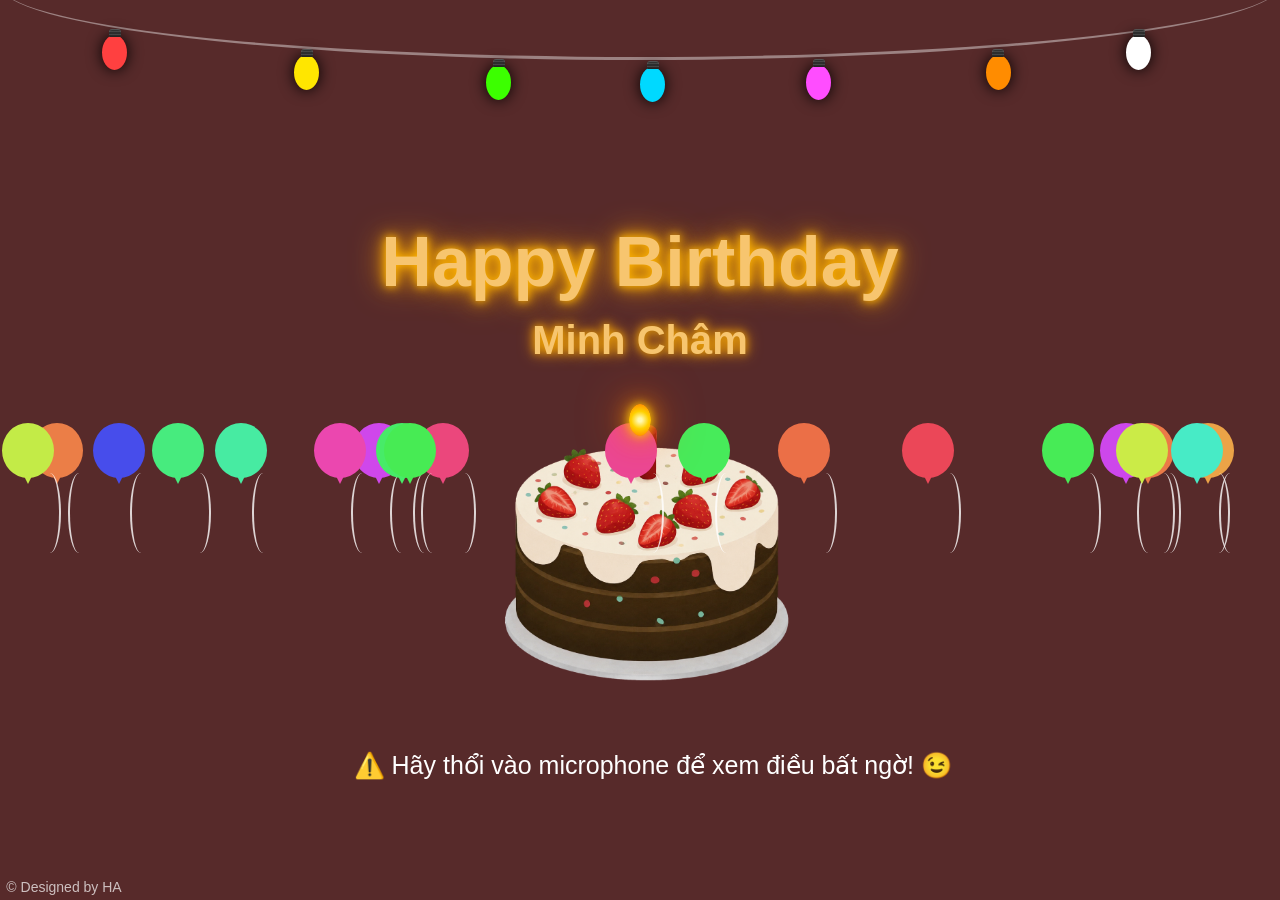
<file: index.html>
<!DOCTYPE html>
<html lang="vi">

<head>
<meta charset="UTF-8">
<meta name="viewport" content="width=device-width, initial-scale=1.0">
<meta name="color-scheme" content="light">
<link rel="stylesheet" href="hbstyle.css">
<title>Happy Birthday</title>
</head>

<body>

    <script src="hbscript.js"></script> 

<h1 class="title">Happy Birthday</h1>
<div class="name"> <b> Minh Châm </b> </div>


<div class="cake">
    <img src="./cakesaufix2.png" alt="Birthday Cake" class="cake-img">
    <div class="flame" id="flame"></div>

</div>
   
    <div class="plate"></div>

<div class = "caution" id="caution">
    <p> ⚠️ Hãy thổi vào microphone để xem điều bất ngờ! 😉</p>
</div>

<div class="message" id="message">
🎉Sinh nhật vui vẻ nha Châm 🎊 </br>
    Tuổi mới ăn ngoan chóng lớn 😋
</div>

<div class="light-strip">
    <div class="bulb red"></div>
    <div class="bulb yellow"></div>
    <div class="bulb green"></div>
    <div class="bulb blue"></div>
    <div class="bulb pink"></div>
    <div class="bulb orange"></div>
    <div class="bulb white"></div>
</div>

<div class="copyright" id="copyright"> <p> © Designed by HA </p> </div>

</body>
</html>
</file>
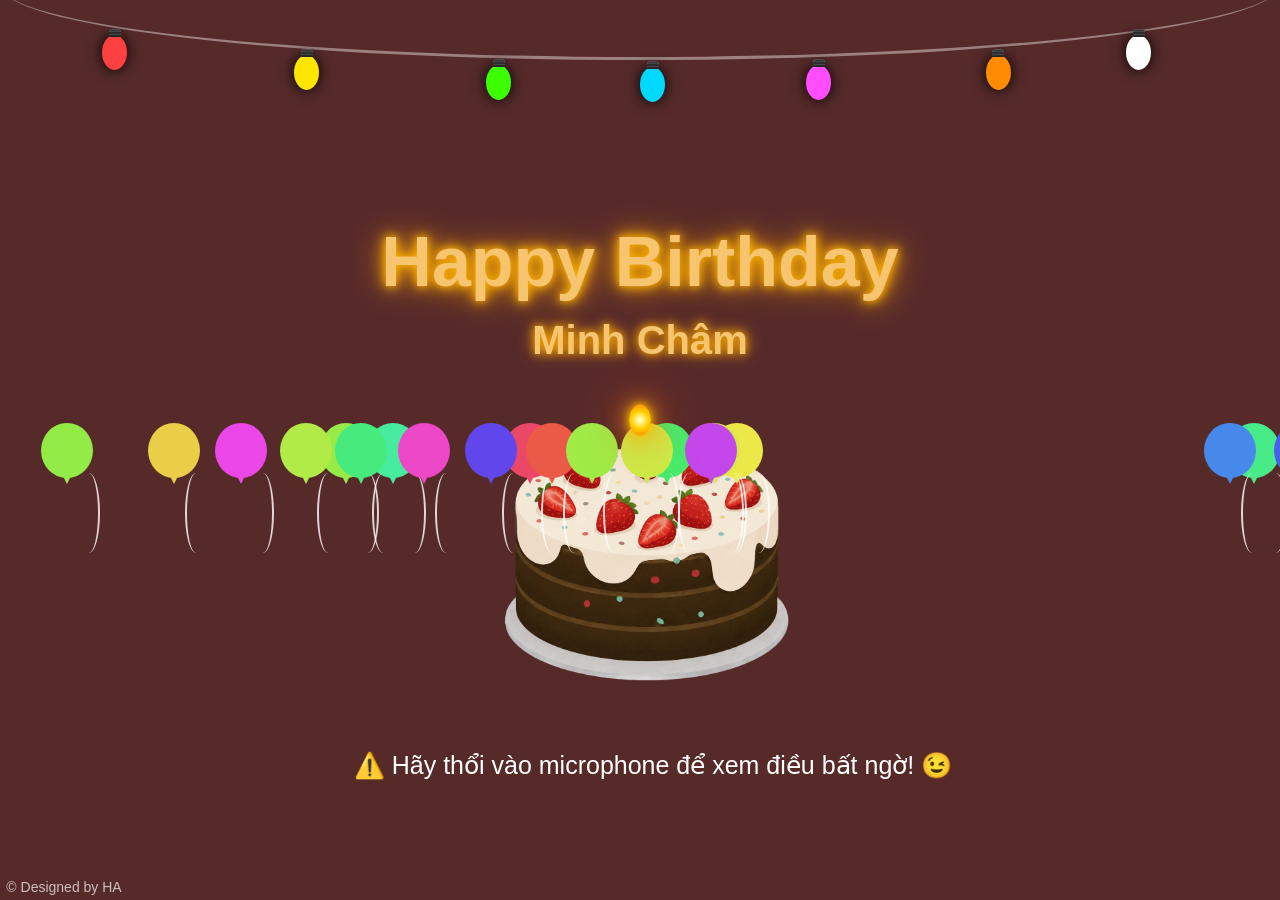
<file: happybirthday.html>
<!DOCTYPE html>
<html lang="vi">

<head>
<meta charset="UTF-8">
<meta name="viewport" content="width=device-width, initial-scale=1.0">
<meta name="color-scheme" content="light">
<link rel="stylesheet" href="hbstyle.css">
<title>Happy Birthday</title>
</head>

<body>

    <script src="hbscript.js"></script> 

<h1 class="title">Happy Birthday</h1>
<div class="name"> <b> Minh Châm </b> </div>


<div class="cake">
    <img src="./cakesaufix2.png" alt="Birthday Cake" class="cake-img">
    <div class="flame" id="flame"></div>

</div>
   
    <div class="plate"></div>

<div class = "caution" id="caution">
    <p> ⚠️ Hãy thổi vào microphone để xem điều bất ngờ! 😉</p>
</div>

<div class="message" id="message">
🎉Sinh nhật vui vẻ nha Châm 🎊 </br>
    Tuổi mới ăn ngoan chóng lớn 😋
</div>

<div class="light-strip">
    <div class="bulb red"></div>
    <div class="bulb yellow"></div>
    <div class="bulb green"></div>
    <div class="bulb blue"></div>
    <div class="bulb pink"></div>
    <div class="bulb orange"></div>
    <div class="bulb white"></div>
</div>

<div class="copyright" id="copyright"> <p> © Designed by HA </p> </div>

</body>
</html>
</file>
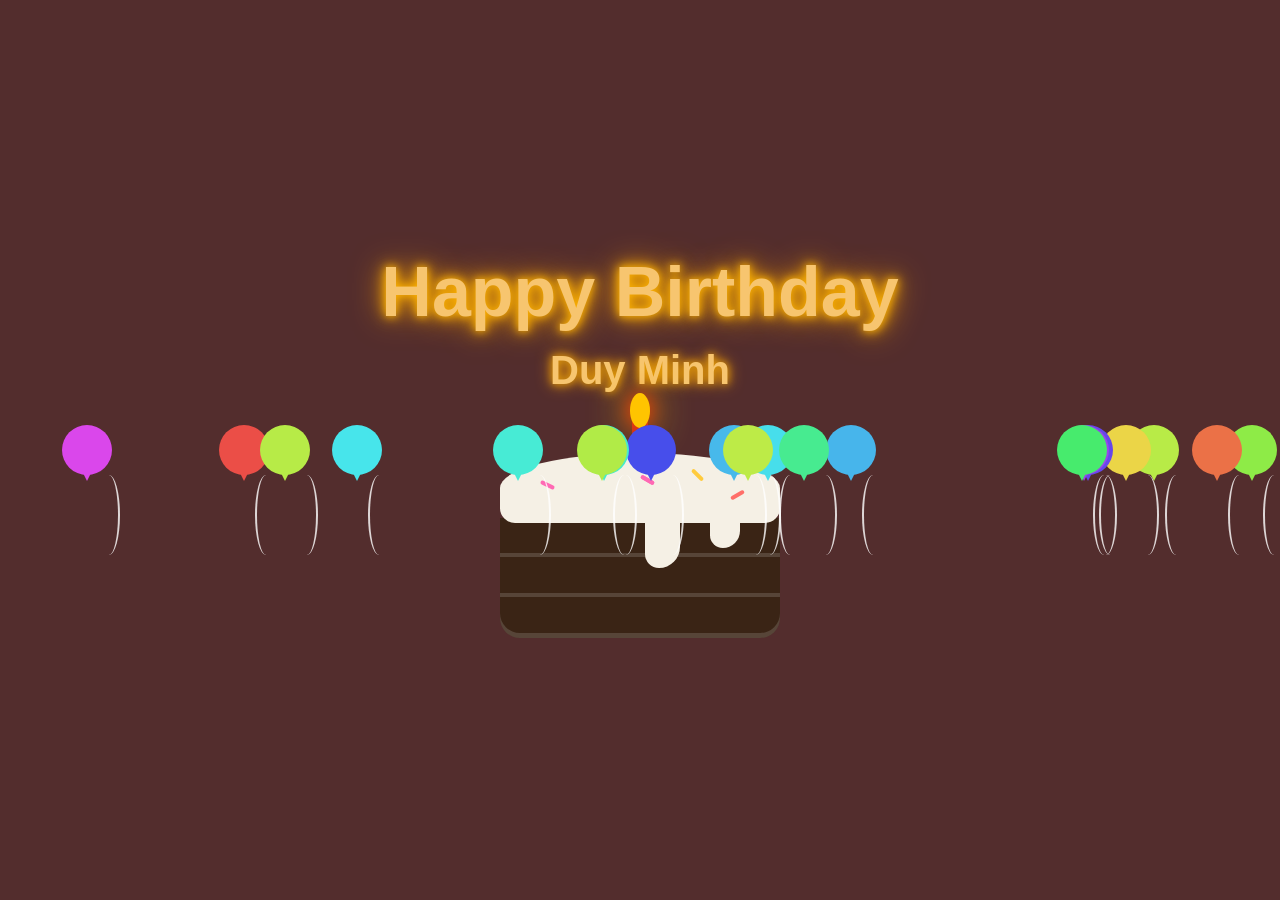
<file: indexv1.html>
<!DOCTYPE html>
<html lang="vi">
<head>
<meta charset="UTF-8">
<meta name="viewport" content="width=device-width, initial-scale=1.0">

<title>Happy Birthday</title>

<style>
*{
    margin:0;
    padding:0;
    box-sizing:border-box;
}

body{
    background:#2f2c35;
    overflow:hidden;
    height:100vh;
    display:flex;
    justify-content:center;
    align-items:center;
    flex-direction:column;
    font-family:Arial, sans-serif;
}

.title{ 
    color: #f7c56f;
    font-size: clamp(28px, 8vw, 70px);
    text-align: center;
    line-height: 1.3;

    /* FIX FONT */
    font-family: "Segoe Script", "Comic Sans MS", "Arial", sans-serif;

    text-shadow:
        0 0 8px #ffb300,
        0 0 16px #ffb300,
        0 0 32px #ff9900;

    animation: glow 2s infinite alternate;
}

.name{
    color:white;
    font-family: Arial, Helvetica, sans-serif;
    font-size: clamp(24px, 6vw, 60px);
    max-width: 90vw;
    word-break: break-word;

    /* MÀU + GLOW NHẸ */
    color: #f7c56f;
    text-shadow:
        0 0 8px #ffb300,
        0 0 16px #ff9900;

    animation: glow 2s infinite alternate;
    font-size:40px;
    margin-top:10px;
    margin-bottom:40px;
}

@keyframes glow{
    from{transform:scale(1);}
    to{
        transform:scale(1.03);
        text-shadow:
            0 0 15px gold,
            0 0 30px orange,
            0 0 60px orange;
    }
}

/* Cake */

.cake{
    position:relative;
    width:300px;
    height:220px;
}


.layer{
    position:absolute;
    width:280px;
    height:120px;
    background:#3a2415;
    bottom:15px;
    left:10px;
    border-radius:0 0 20px 20px;
    box-shadow: inset 0 -5px 0 rgba(255,255,255,.15);
}

.layer::before,
.layer::after{
    content:"";
    position:absolute;
    left:0;
    width:100%;
    height:4px;
    background:rgba(255,255,255,.15);
}

.layer::before{
    top:35px;
}

.layer::after{
    top:75px;
}

/* cream */

.cream{
    position:absolute;
    z-index:1;
    width:280px;
    height:70px;
    background:#f5f0e5;
    top:20px;
    left:10px;
    border-radius:50% 50% 15px 15px;
}
/* phần kem chảy */
.cream::before{
    content:"";
    position:absolute;
    width:30px;
    height:60px;
    background:#f5f0e5;
    z-index:1;
    right:40px; /* vị trí giọt kem */
    top:35px;
    border-radius:0 0 20px 15px;
}

.cream::after{
    content:"";
    position:absolute;
    width:35px;
    height:80px;
    background:#f5f0e5;
    z-index:1;
    right:100px; /* vị trí giọt kem */
    top:35px;
    border-radius:0 0 30px 20px;
}

.drip{
    position:absolute;
    background:#f5f0e5;
    border-radius:20px;
}

.d1{
    width:40px;
    height:45px;
    left:30px;
    top:45px;
}

.d2{
    width:35px;
    height:35px;
    left:120px;
    top:50px;
}

.d3{
    width:50px;
    height:50px;
    right:40px;
    top:40px;
}

/* Candle */

.candle{
    position:absolute;
    width:16px;
    height:60px;
    background:#c41f1f;
    left:142px;
    top:-15px;
    border-radius:4px;
}

.sprinkle{
    position:absolute;
    z-index:2;
    top:45px;
    left:150px;
    width:15px;
    height:4px;
    border-radius:2px;
    background:#ff69b4;
    transform:rotate(30deg);
}

.s1{
    background:#ff69b4;
    z-index:2;
    left:50px;
    top:50px;
    transform:rotate(25deg);
}

.s2{
    background:#4ecdc4;
    z-index:2;
    left:100px;
    top:30px;
    transform:rotate(-20deg);
}

.s3{
    background:#ffcb3d;
    z-index:2;
    left:200px;
    top:40px;
    transform:rotate(45deg);
}
.s4{
    background:#ff6f69;
    z-index:2;
    left:240px;
    top:60px;
    transform:rotate(-30deg);
}

.flame{
    position:absolute;
    width:20px;
    height:35px;
    background:rgb(255, 196, 0);
    border-radius:50% 50% 50% 50%;
    left:-2px;
    top:-25px;
    box-shadow:
        0 0 20px rgb(255, 60, 0),
        0 0 40px gold;
    animation:flicker .15s infinite;
}

@keyframes flicker{
    50%{
        transform:translateX(2px) scale(1.05);
    }
}

.hidden{
    display:none;
}

.message{
    position:absolute;
    top:82%; /* xuống thấp hơn */
    left:50%;
    transform:translate(-50%, -50%);
    color:white;
    font-size:50px;
    text-align:center;
    white-space: nowrap;
    display:none;
    animation:pop .8s ease forwards;
    z-index:999;
}

@keyframes pop{
    from{
        transform:translate(-50%, -50%) scale(0.5);
        opacity:0;
    }
    to{
        transform:translate(-50%, -50%) scale(1);
        opacity:1;
    }
}

.balloon{
    position:absolute;
    z-index:10;
    width:50px;
    height:50px;
    border-radius:50%;
    animation: float linear infinite;
}

:root {
    color-scheme: light;
}

html, body {
    background-color: #532d2d;
    color: #000;
}

/* Nút buộc bóng */
.balloon::before{
    content:"";
    position:absolute;
    bottom:-6px;
    left:50%;
    transform:translateX(-50%);
    width:0;
    height:0;
    border-left:5px solid transparent;
    border-right:5px solid transparent;
    border-top:10px solid currentColor;
}

/* Dây bóng */
.balloon:nth-child(2n)::after{
    content:"";
    position:absolute;
    top:50px;
    left:50%;
    transform:translateX(50%);
    width:20px;
    height:80px;

    border-left:2px solid rgba(255,255,255,0.8);
    border-radius:50%;

    animation:stringMove 3s ease-in-out infinite;
}

.balloon:nth-child(2n+1)::after{
    content:"";
    position:absolute;
    top:50px;
    left:50%;
    transform:translateX(50%);
    width:20px;
    height:80px;

    border-right:2px solid rgba(255,255,255,0.8);
    border-radius:50%;

    animation:stringMove 3s ease-in-out infinite;
}

/* Dây đung đưa nhẹ */
@keyframes stringMove{
    0%{
        transform:translateX(-50%) rotate(-3deg);
    }
    50%{
        transform:translateX(-50%) rotate(3deg);
    }
    100%{
        transform:translateX(-50%) rotate(-3deg);
    }
}

@keyframes float{
    0%{
        transform:
            translateY(120vh)
            rotate(-3deg);
    }

    25%{
        transform:
            translateY(60vh)
            translateX(-15px)
            rotate(3deg);
    }

    50%{
        transform:
            translateY(0)
            translateX(15px)
            rotate(-2deg);
    }

    75%{
        transform:
            translateY(-60vh)
            translateX(-10px)
            rotate(2deg);
    }

    100%{
        transform:
            translateY(-120vh)
            translateX(10px)
            rotate(-3deg);
    }
}

.info{
    margin-top:20px;
    color:#ddd;
}
</style>
</head>

<body>

<h1 class="title">Happy Birthday</h1>
<div class="name"> <b> Duy Minh </div>

<div class="cake">
    <div class="sprinkle"></div>
    <div class="sprinkle s1"></div>
    <div class="sprinkle s2"></div>
    <div class="sprinkle s3"></div>
    <div class="sprinkle s4"></div>
    <div class="sprinkle s5"></div>
    

    <div class="cream"></div>

    <div class="drip d1"></div>
    <div class="drip d2"></div>
    <div class="drip d3"></div>

    <div class="layer"></div>

    <div class="candle">
        <div class="flame" id="flame"></div>
    </div>

    <div class="plate"></div>
</div>

<div class="message" id="message">
🎉Chúc Minh múp thêm tuổi mới🎂
</div>

<script>

// balloons

for(let i=0;i<20;i++){

    let b=document.createElement("div");

    b.className="balloon";

    const hue=Math.random()*360;

    b.style.left=Math.random()*100+"vw";

    b.style.background=`hsl(${hue},80%,60%)`;

    b.style.color=`hsl(${hue},80%,60%)`;

    b.style.animationDuration=
        (8+Math.random()*8)+"s";

    b.style.animationDelay=
        (-Math.random()*10)+"s";

    document.body.appendChild(b);
}

// microphone

navigator.mediaDevices.getUserMedia({audio:true})
.then(stream=>{

const audioContext =
new (window.AudioContext||window.webkitAudioContext)();

const analyser=
audioContext.createAnalyser();

const mic=
audioContext.createMediaStreamSource(stream);

mic.connect(analyser);

const data=
new Uint8Array(analyser.frequencyBinCount);

function detect(){

    analyser.getByteFrequencyData(data);

    let volume =
        data.reduce((a,b)=>a+b)/data.length;

    if(volume>45){

        document
            .getElementById("flame")
            .classList.add("hidden");

        document
            .getElementById("message")
            .style.display="block";

    }

    requestAnimationFrame(detect);
}

detect();

})
.catch(()=>{
    alert("Hãy cho phép microphone!");
});

</script>

</body>
</html>
</file>
<file: hbstyle.css>
*{
    margin:0;
    padding:0;
    box-sizing:border-box;
}

body{
    background:#572a2a;
    overflow:hidden;
    height:100vh;
    display:flex;
    justify-content:center;
    align-items:center;
    flex-direction:column;
    font-family:Arial, sans-serif;
    margin:0;
}

.light-strip{
    position:absolute;
    top:-90px;
    left:0;
    width:100%;
    height:150px;
    border-bottom:3px solid #b4a0a0be;
    border-radius:50%;
    z-index:999;
    

}
.bulb{
    position:absolute;
    width:25px;
    height:35px;
    border-radius:50%;
    box-shadow:0 0 15px currentColor;
    animation:blink 1s infinite alternate;
    z-index:999;

}

.bulb:before{
    content:"";
    position:absolute;
     width:12px;
    height:8px;

    top:-6px;
    left:50%;
    transform:translateX(-50%);

    background:#2d2d2d;
    border-radius:3px 3px 1px 1px;

    box-shadow:
        inset 0 1px 1px rgba(255, 255, 255, 0.212),
        inset 0 -1px 2px rgba(0, 0, 0, 0.247);
}

.bulb::after{
    content:"";
    position:absolute;

    width:12px;
    height:8px;

    top:-6px;
    left:50%;
    transform:translateX(-50%);

    background:
        repeating-linear-gradient(
            to bottom,
            transparent 0 2px,
            rgba(255,255,255,.12) 2px 3px
        );
}

.red{
    left:8%;
    top:125px;
    background:#ff4040;
    animation-duration:1.4s;
    animation-delay:-0.1s;
}

.yellow{
    left:23%;
    top:145px;
    background:#ffe600;
    animation-duration:1s;
    animation-delay:-0.5s;
}

.green{
    left:38%;
    top:155px;
    background:#3cff00;
    animation-duration:2.1s;
    animation-delay:-1.4s;
}

.blue{
    left:50%;
    top:157px;
    background:#00d9ff;
    animation-duration:1.7s;
    animation-delay:-0.6s;
}

.pink{
    left:63%;
    top:155px;
    background:#ff4dff;
    animation-duration:2.0s;
    animation-delay:-1.3s;
}

.orange{
    left:77%;
    top:145px;
    background:#ff8c00;
    animation-duration:1.5s;
    animation-delay:-2.2s;
}

.white{
    left:88%;
    top:125px;
    background:#ffffff;
    animation-duration:1.5s;
    animation-delay:-0.8s;
}



@keyframes blink{
    0%{
        filter:brightness(.4);
        box-shadow:none;
    }

    15%{
        filter:brightness(1.6);
        box-shadow:
            0 0 8px currentColor,
            0 0 18px currentColor,
            0 0 35px currentColor;
    }

    28%{
        filter:brightness(.5);
        box-shadow:none;
    }

    40%{
        filter:brightness(1.2);
        box-shadow:
            0 0 5px currentColor,
            0 0 15px currentColor;
    }

    55%{
        filter:brightness(.45);
        box-shadow:none;
    }

    72%{
        filter:brightness(1.8);
        box-shadow:
            0 0 12px currentColor,
            0 0 25px currentColor,
            0 0 45px currentColor;
    }

    100%{
        filter:brightness(.4);
        box-shadow:none;
    }

}


.title{ 
    color: #f7c56f;
    font-size: clamp(28px, 8vw, 70px);
    text-align: center;
    line-height: 1.3;
    

    /* FIX FONT */
    font-family: "Segoe Script", "Comic Sans MS", "Arial", sans-serif;

    text-shadow:
        0 0 8px #ffb300,
        0 0 16px #ffb300,
        0 0 32px #ff9900;

    animation: glow 2s infinite alternate;
}

@media (max-width: 768px) {
    .title {
        font-size: 43px;
        margin-top: -28px;
    }
}

.name{
    color:white;
    font-family: Arial, Helvetica, sans-serif;
    font-size: clamp(24px, 6vw, 60px);
    max-width: 90vw;
    word-break: break-word;

    /* MÀU + GLOW NHẸ */
    color: #f7c56f;
    text-shadow:
        0 0 8px #ffb300,
        0 0 16px #ff9900;

    animation: glow 2s infinite alternate;
    font-size:40px;
    margin-top:10px;
    margin-bottom:40px;
}

@keyframes glow{
    from{transform:scale(1);}
    to{
        transform:scale(1.03);
        text-shadow:
            0 0 15px gold,
            0 0 30px orange,
            0 0 60px orange;
    }
}

/* Cake */

.cake{
    position:relative;
    width:min(420px, 80vw);   
}
.cake-img{
    width:100%;
    display:block;
}


/* nến */

.cake:before{  
    position:absolute;
    width:0px;
    height:45px;
    background:#c41f1f;

    /* CHỈNH CHO KHỚP ẢNH */
    left:50%;
    top: px;
    
    transform:translateX(-50%);
    border-radius:5px;
    z-index:100;
}



.flame{
    position:absolute;
    width:22px;
    height:32px;

    left:50%;
    top:1px;

    transform:translateX(-50%);

    background:radial-gradient(
        circle,
        #fff9b0 10%,
        #ffd000 45%,
        #ff7700 100%
    );

    border-radius:50% 50% 50% 50%;

    box-shadow:
        0 0 10px #ffcc00,
        0 0 25px #ff9900,
        0 0 50px #ff5500;

    animation:flicker .15s infinite;
    z-index: 9999;

    cursor:pointer;
    pointer-events:auto;
}

@keyframes flicker{
    50%{
        transform:translateX(2px) scale(1.05);
    }
}

.hidden{
    display:none;
}

.message{
    position:absolute;
    width:80%;
    top:87%; /* xuống thấp hơn */
    left:50%;
    transform:translate(-50%, -50%);
    color:white;
    text-align:center;
    white-space:normal;
    word-wrap:break-word;
    display:none;
    animation:pop .8s ease forwards;
    z-index:999;

    font-family: "Segoe UI", Arial, sans-serif;
    font-size:37px;
    color:#fff8dc;
    text-shadow:
        0 0 8px #ff5adb,
        0 0 20px rgb(255, 0, 212);

    line-height:1.5;
    letter-spacing:1px;
}

@media (max-width: 768px) {
    .message {
        font-size: 30px;
        top: 82%;
    }
} 

.caution{
    position:absolute;
    top:85%; /* xuống thấp hơn */
    left:51%;
    transform:translate(-50%, -50%);
    color:white;
    font-size:25px;
    text-align:center;
    white-space:normal;
    word-wrap:break-word;
    animation:pop .8s ease forwards;
    z-index:999;

}

@keyframes pop{
    from{
        transform:translate(-50%, -50%) scale(0.5);
        opacity:0;
    }
    to{
        transform:translate(-50%, -50%) scale(1);
        opacity:1;
    }
}

.balloon{
    position:absolute;
    z-index:10;
    width:52px;
    height:55px;
    border-radius:50%;
    animation: float linear infinite;
}

:root {
    color-scheme: light;
}


/* Nút buộc bóng */
.balloon::before{
    content:"";
    position:absolute;
    bottom:-6px;
    left:50%;
    transform:translateX(-50%);
    width:0;
    height:0;
    border-left:5px solid transparent;
    border-right:5px solid transparent;
    border-top:10px solid currentColor;
}

/* Dây bóng */
.balloon:nth-child(2n)::after{
    content:"";
    position:absolute;
    top:50px;
    left:50%;
    transform:translateX(50%);
    width:20px;
    height:80px;

    border-left:2px solid rgba(255,255,255,0.8);
    border-radius:50%;

    animation:stringMove 3s ease-in-out infinite;
}

.balloon:nth-child(2n+1)::after{
    content:"";
    position:absolute;
    top:50px;
    left:50%;
    transform:translateX(50%);
    width:20px;
    height:80px;

    border-right:2px solid rgba(255,255,255,0.8);
    border-radius:50%;

    animation:stringMove 3s ease-in-out infinite;
}

/* Dây đung đưa nhẹ */
@keyframes stringMove{
    0%{
        transform:translateX(-50%) rotate(-3deg);
    }
    50%{
        transform:translateX(-50%) rotate(3deg);
    }
    100%{
        transform:translateX(-50%) rotate(-3deg);
    }
}

@keyframes float{
    0%{
        transform:
            translateY(120vh)
            rotate(-3deg);
    }

    25%{
        transform:
            translateY(60vh)
            translateX(-15px)
            rotate(3deg);
    }

    50%{
        transform:
            translateY(0)
            translateX(15px)
            rotate(-2deg);
    }

    75%{
        transform:
            translateY(-60vh)
            translateX(-10px)
            rotate(2deg);
    }

    100%{
        transform:
            translateY(-120vh)
            translateX(10px)
            rotate(-3deg);
    }
}

.info{
    margin-top:20px;
    color:#ddd;
}

/* FIREWORK */

.firework{
    position:absolute;
    width:8px;
    height:8px;
    border-radius:50%;
    pointer-events:none;
    z-index:1000;
}

@keyframes explode{
    from{
        transform:translate(0,0) scale(1);
        opacity:1;
    }
    to{
        transform:translate(var(--x),var(--y)) scale(0);
        opacity:0;
    }
}

.copyright{
    position:fixed;
    left:5%;
    bottom:5px;
    transform:translateX(-50%);
    
    font-size:14px;
    color:rgba(255,255,255,.7);

    z-index:9999;
    pointer-events:none;
}
</file>
